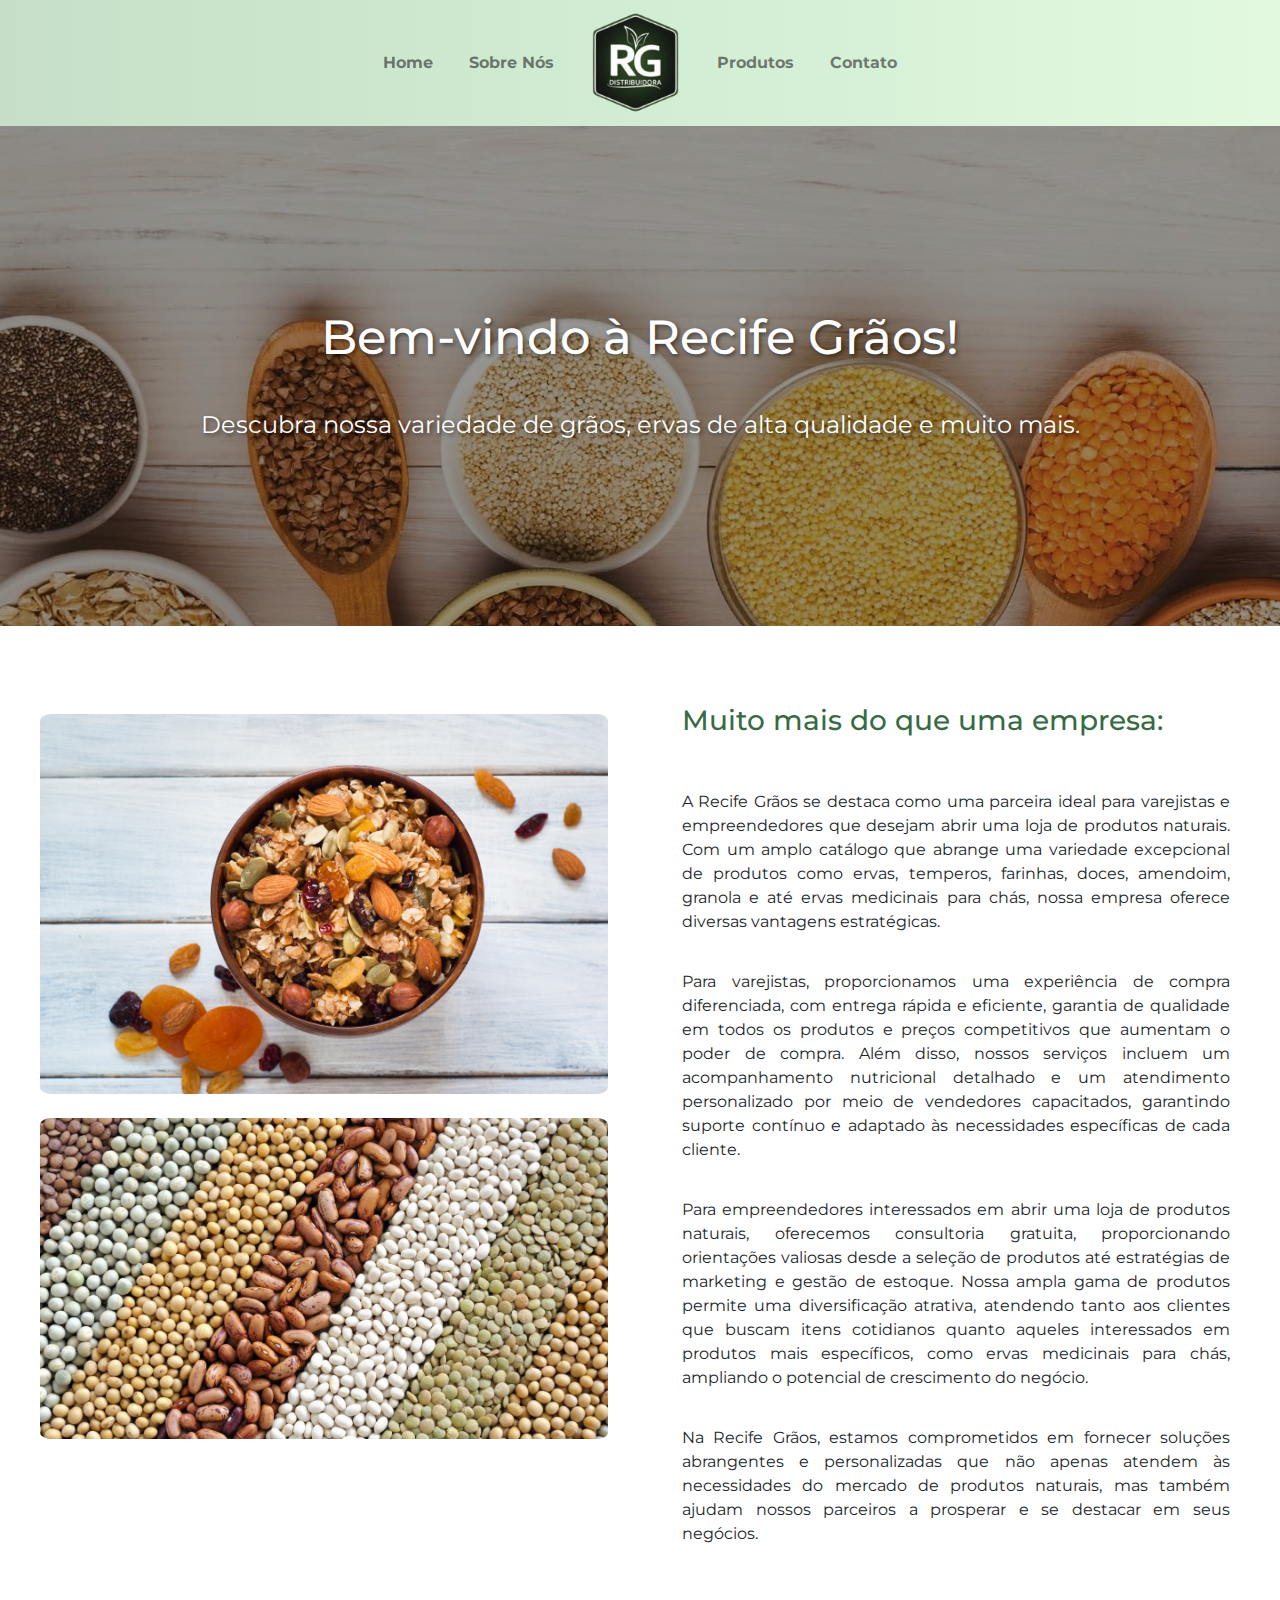
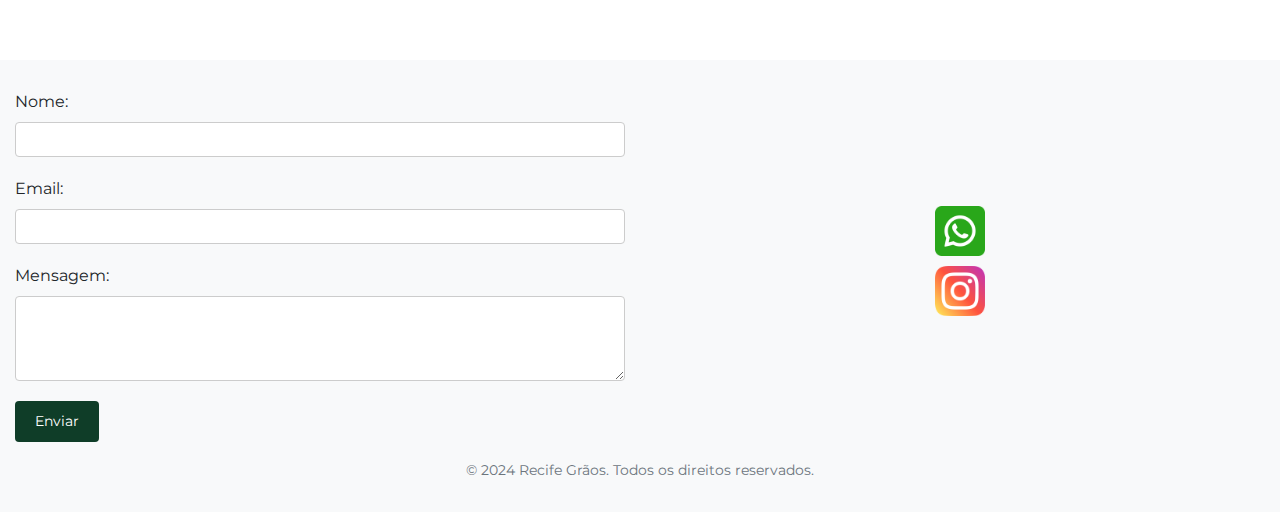
<file: index.html>
<!DOCTYPE html>
<html lang="en">
<head>
  <meta charset="UTF-8">
  <meta name="viewport" content="width=device-width, initial-scale=1.0">
  <title>Recife Grãos</title>
  <link rel="preconnect" href="https://fonts.googleapis.com">
<link rel="preconnect" href="https://fonts.gstatic.com" crossorigin>
<link href="https://fonts.googleapis.com/css2?family=Roboto:ital,wght@0,100;0,300;0,400;0,500;0,700;0,900;1,100;1,300;1,400;1,500;1,700;1,900&display=swap" rel="stylesheet">
  <link href="https://maxcdn.bootstrapcdn.com/bootstrap/4.5.2/css/bootstrap.min.css" rel="stylesheet">
  <link href="https://fonts.googleapis.com/css2?family=Montserrat:ital,wght@0,100..900;1,100..900&display=swap" rel="stylesheet">
  <link rel="stylesheet" href="https://cdnjs.cloudflare.com/ajax/libs/font-awesome/5.15.4/css/all.min.css" integrity="sha512-bxNTIf4XZl1Vt2nCvCkZgjKj6cSP7X5aA/CllcB4q6aXOYn0BskZc8M4P1B7IL0ImG+n3lFZ1dEGM7BM3Niz2Q==" crossorigin="anonymous" referrerpolicy="no-referrer" />

  <link rel="stylesheet" href="styles.css"> <!-- Link to your custom styles -->
</head>
<body>
  
   <nav class="navbar navbar-expand-lg navbar-light">
    <div class="container">
     

      <button class="navbar-toggler" type="button" data-toggle="collapse" data-target="#navbarNav" aria-controls="navbarNav" aria-expanded="false" aria-label="Toggle navigation">
        <span class="navbar-toggler-icon"></span>
      </button>
 <div class="collapse navbar-collapse" id="navbarNav">
        <ul class="navbar-nav ml-auto">
          <li class="nav-item">
            <a class="nav-link" href="index.html">Home</a>
          </li>
          <li class="nav-item">
            <a class="nav-link" href="about.html">Sobre Nós</a>
          </li>
          <li>
             <a class="navbar-brand" href="index.html">
        <img src="images/logo-2.png" alt="Recife Grãos" class="navbar-logo">
      </a>
          </li>
          <li class="nav-item">
            <a class="nav-link" href="produtos.html">Produtos</a>
          </li>
          <li class="nav-item">
            <a class="nav-link" href="#contato">Contato</a>
          </li>
        </ul>
      </div>
    </div>
  </nav>

    <!-- Main Content -->
    <header>
        <div class="container-fluid header-background">
            <div class="container">
                <div class="header-content text-center text-white">
                    <h1>Bem-vindo à Recife Grãos!</h1>
                    <p>Descubra nossa variedade de grãos, ervas de alta qualidade e muito mais.</p>
                </div>
            </div>
        </div>
    </header>

  <section class="grid grid-2-columns">
          <div>
            <br>

            <br>
            <img src="images/graos3.jpg" alt="Graos" class="img-responsive">
            <br>
            <br>
            <div>
            <img src="images/graos2.jpg" alt="Graos" class="img-responsive">
          </div>
          </div>

          

          <div>
            <a name="more"></a>
            <h2></h2>
            <h3>Muito mais do que uma empresa:</h3>
            <br>
            <p>
              A Recife Grãos se destaca como uma parceira ideal para varejistas e empreendedores que desejam abrir uma loja de produtos naturais. Com um amplo catálogo que abrange uma variedade excepcional de produtos como ervas, temperos, farinhas, doces, amendoim, granola e até ervas medicinais para chás, nossa empresa oferece diversas vantagens estratégicas.
            </p>
            <p>
             Para varejistas, proporcionamos uma experiência de compra diferenciada, com entrega rápida e eficiente, garantia de qualidade em todos os produtos e preços competitivos que aumentam o poder de compra. Além disso, nossos serviços incluem um acompanhamento nutricional detalhado e um atendimento personalizado por meio de vendedores capacitados, garantindo suporte contínuo e adaptado às necessidades específicas de cada cliente.</p>
          
          <p>
              Para empreendedores interessados em abrir uma loja de produtos naturais, oferecemos consultoria gratuita, proporcionando orientações valiosas desde a seleção de produtos até estratégias de marketing e gestão de estoque. Nossa ampla gama de produtos permite uma diversificação atrativa, atendendo tanto aos clientes que buscam itens cotidianos quanto aqueles interessados em produtos mais específicos, como ervas medicinais para chás, ampliando o potencial de crescimento do negócio.
          </p>
          <p>
               Na Recife Grãos, estamos comprometidos em fornecer soluções abrangentes e personalizadas que não apenas atendem às necessidades do mercado de produtos naturais, mas também ajudam nossos parceiros a prosperar e se destacar em seus negócios.
          </p>
          </div>
        </section>

    <footer id="contato" class="footer mt-5">
    <div class="container">
        <div class="row align-items-center">
            <div class="col-md-6">
                <!-- Contact Form -->
                <form action="submit_form.php" method="POST">
                    <div class="form-group">
                        <label for="nome">Nome:</label>
                        <input type="text" id="nome" name="nome" class="form-control" required>
                    </div>
                    <div class="form-group">
                        <label for="email">Email:</label>
                        <input type="email" id="email" name="email" class="form-control" required>
                    </div>
                    <div class="form-group">
                        <label for="mensagem">Mensagem:</label>
                        <textarea id="mensagem" name="mensagem" class="form-control" rows="3" required></textarea>
                    </div>
                    <button type="submit" class="btn btn-primary">Enviar</button>
                </form>
            </div>
            <div class="col-md-6 text-md-right mt-2 mt-md-0">
                
                <a href="https://api.whatsapp.com/send/?phone=558189177524&text&type=phone_number&app_absent=0" class="social-icon" target="_blank">
                    <img src="images/whatsapp-icon.png" alt="WhatsApp">
                </a>
                <!-- Instagram Icon -->
                <a href="https://www.instagram.com/recifegraoscomercial/" class="social-icon" target="_blank">
                    <img src="images/instagram-icon.png" alt="Instagram">
                </a>
            </div>
            <div class="col-12 text-center mt-3">
                <!-- Copyright Notice -->
                <span class="text-muted">&copy; 2024 Recife Grãos. Todos os direitos reservados.</span>
            </div>
        </div>
    </div>
</footer>




    <!-- Bootstrap and JavaScript Libraries -->
    <script src="https://code.jquery.com/jquery-3.5.1.slim.min.js"></script>
    <script src="https://cdn.jsdelivr.net/npm/@popperjs/core@2.9.2/dist/umd/popper.min.js"></script>
    <script src="https://maxcdn.bootstrapcdn.com/bootstrap/4.5.2/js/bootstrap.min.js"></script>
</body>
</html>
</file>
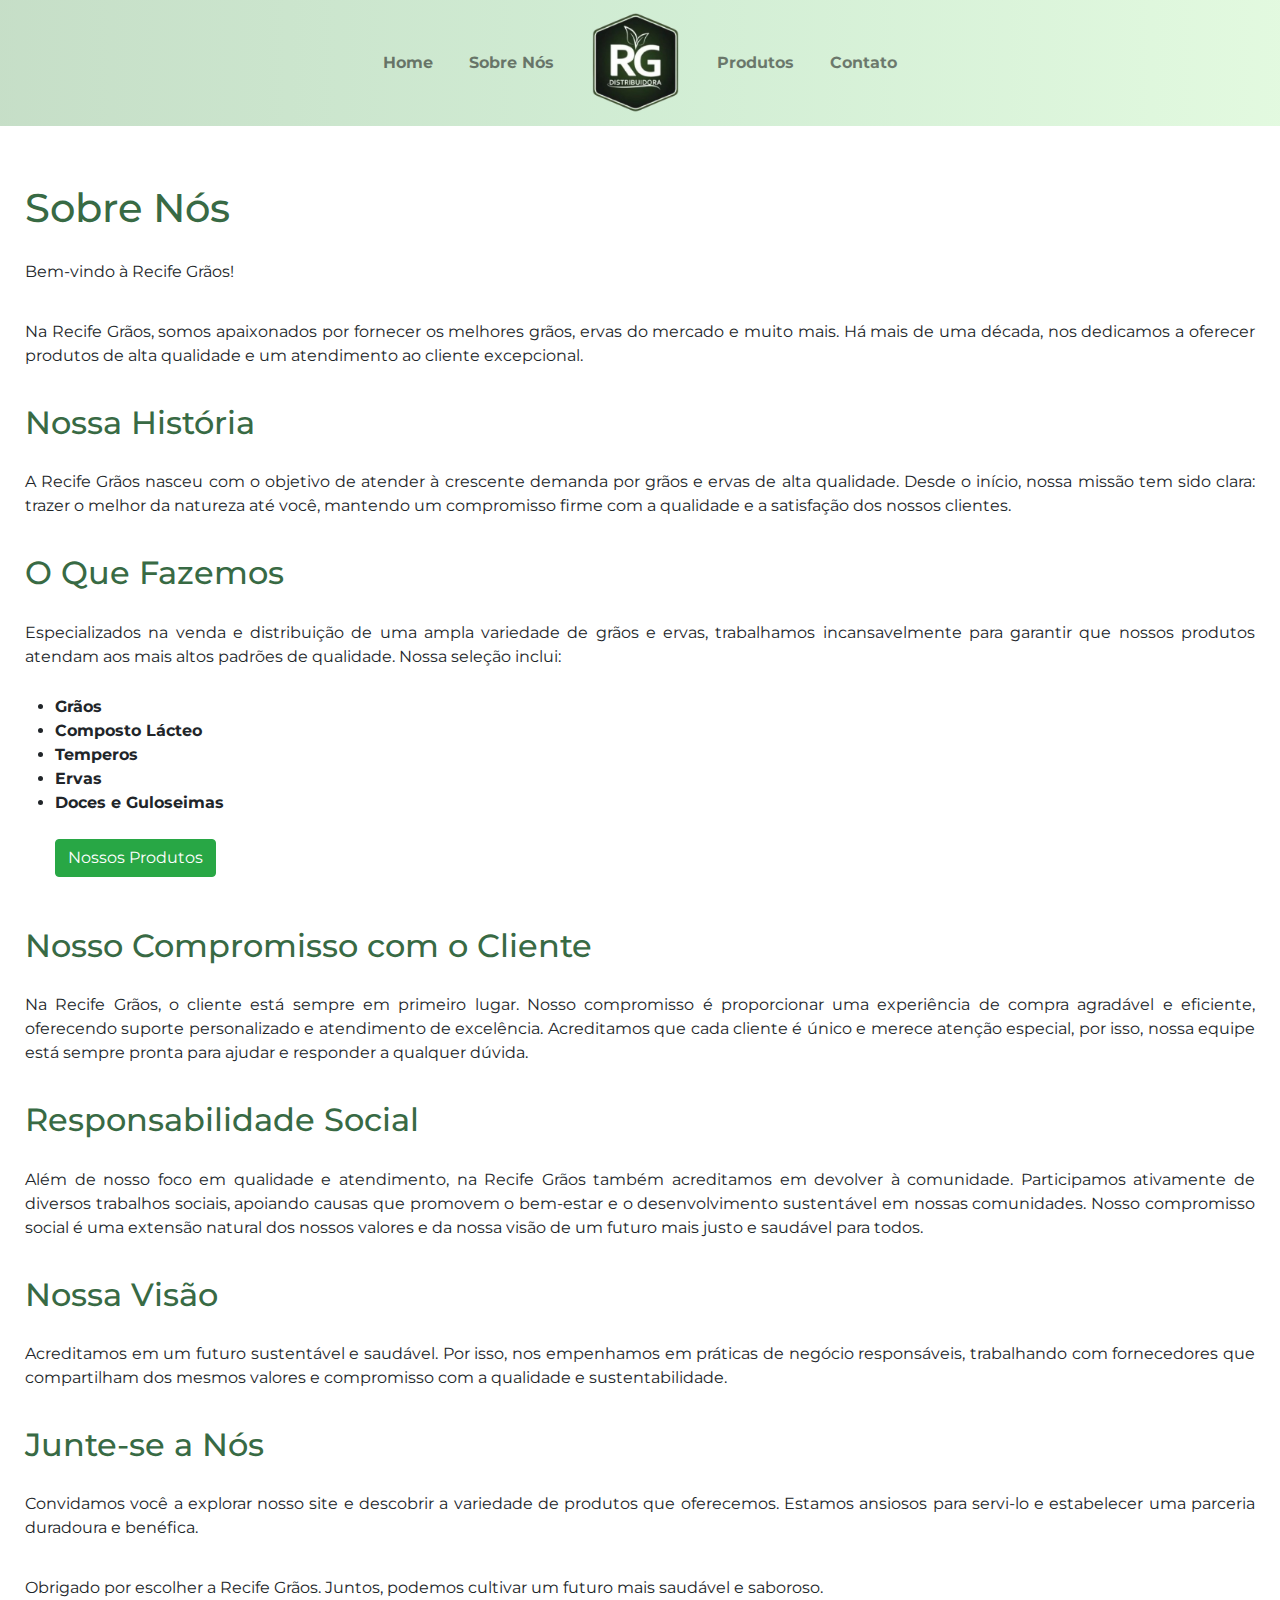
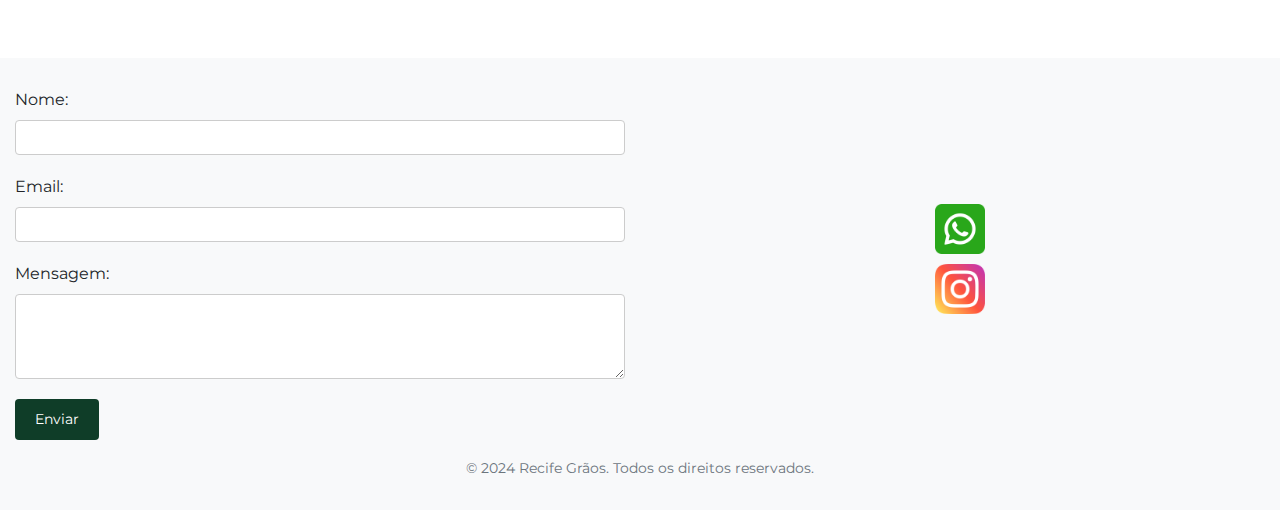
<file: about.html>
<!DOCTYPE html>
<html lang="pt-BR">
<head>
    <meta charset="UTF-8">
    <meta name="viewport" content="width=device-width, initial-scale=1.0">
    <title>Sobre Nós - Recife Grãos</title>
    <link href="https://maxcdn.bootstrapcdn.com/bootstrap/4.5.2/css/bootstrap.min.css" rel="stylesheet">
    <link rel="stylesheet" href="styles.css">
   <link rel="preconnect" href="https://fonts.googleapis.com">
<link rel="preconnect" href="https://fonts.gstatic.com" crossorigin>
<link href="https://fonts.googleapis.com/css2?family=Roboto:ital,wght@0,100;0,300;0,400;0,500;0,700;0,900;1,100;1,300;1,400;1,500;1,700;1,900&display=swap" rel="stylesheet">
<link rel="preconnect" href="https://fonts.googleapis.com">
<link rel="preconnect" href="https://fonts.gstatic.com" crossorigin>
<link href="https://fonts.googleapis.com/css2?family=Montserrat:ital,wght@0,100..900;1,100..900&display=swap" rel="stylesheet">
</head>
<body>

  <nav class="navbar navbar-expand-lg navbar-light">
    <div class="container">
     

      <button class="navbar-toggler" type="button" data-toggle="collapse" data-target="#navbarNav" aria-controls="navbarNav" aria-expanded="false" aria-label="Toggle navigation">
        <span class="navbar-toggler-icon"></span>
      </button>
 <div class="collapse navbar-collapse" id="navbarNav">
        <ul class="navbar-nav ml-auto">
          <li class="nav-item">
            <a class="nav-link" href="index.html">Home</a>
          </li>
          <li class="nav-item">
            <a class="nav-link" href="about.html">Sobre Nós</a>
          </li>
          <li>
             <a class="navbar-brand" href="index.html">
        <img src="images/logo-2.png" alt="Recife Grãos" class="navbar-logo">
      </a>
          </li>
          <li class="nav-item">
            <a class="nav-link" href="produtos.html">Produtos</a>
          </li>
          <li class="nav-item">
            <a class="nav-link" href="#contato">Contato</a>
          </li>
        </ul>
      </div>
    </div>
  </nav>

    <!-- Main Content -->
    <div class="container mt-5">
        <h1>Sobre Nós</h1>
        <p>Bem-vindo à Recife Grãos!</p>
        <p>Na Recife Grãos, somos apaixonados por fornecer os melhores grãos, ervas do mercado e muito mais. Há mais de uma década, nos dedicamos a oferecer produtos de alta qualidade e um atendimento ao cliente excepcional.</p>
        <h2>Nossa História</h2>
        <p>A Recife Grãos nasceu com o objetivo de atender à crescente demanda por grãos e ervas de alta qualidade. Desde o início, nossa missão tem sido clara: trazer o melhor da natureza até você, mantendo um compromisso firme com a qualidade e a satisfação dos nossos clientes.</p>
        <h2>O Que Fazemos</h2>
        <p>Especializados na venda e distribuição de uma ampla variedade de grãos e ervas, trabalhamos incansavelmente para garantir que nossos produtos atendam aos mais altos padrões de qualidade. Nossa seleção inclui:</p>
        <ul>
            <li><b>Grãos</b>  </li>
            <li><b>Composto Lácteo</b></li>
            <li><b>Temperos</b> </li>
            <li><b>Ervas</b> </li>
            <li><b>Doces e Guloseimas</b> </li>
            <br>

            <a href="produtos.html" class="btn btn-success">Nossos Produtos</a>
        </ul>

            
    
    <br>
        <h2>Nosso Compromisso com o Cliente</h2>
        <p>Na Recife Grãos, o cliente está sempre em primeiro lugar. Nosso compromisso é proporcionar uma experiência de compra agradável e eficiente, oferecendo suporte personalizado e atendimento de excelência. Acreditamos que cada cliente é único e merece atenção especial, por isso, nossa equipe está sempre pronta para ajudar e responder a qualquer dúvida.</p>
        <h2>Responsabilidade Social</h2>
        <p>Além de nosso foco em qualidade e atendimento, na Recife Grãos também acreditamos em devolver à comunidade. Participamos ativamente de diversos trabalhos sociais, apoiando causas que promovem o bem-estar e o desenvolvimento sustentável em nossas comunidades. Nosso compromisso social é uma extensão natural dos nossos valores e da nossa visão de um futuro mais justo e saudável para todos.</p>
        <h2>Nossa Visão</h2>
        <p>Acreditamos em um futuro sustentável e saudável. Por isso, nos empenhamos em práticas de negócio responsáveis, trabalhando com fornecedores que compartilham dos mesmos valores e compromisso com a qualidade e sustentabilidade.</p>
        <h2>Junte-se a Nós</h2>
        <p>Convidamos você a explorar nosso site e descobrir a variedade de produtos que oferecemos. Estamos ansiosos para servi-lo e estabelecer uma parceria duradoura e benéfica.</p>
        <p>Obrigado por escolher a Recife Grãos. Juntos, podemos cultivar um futuro mais saudável e saboroso.</p>
    </div>

    <footer id="contato" class="footer mt-5">
    <div class="container">
        <div class="row align-items-center">
            <div class="col-md-6">
                <!-- Contact Form -->
                <form action="submit_form.php" method="POST">
                    <div class="form-group">
                        <label for="nome">Nome:</label>
                        <input type="text" id="nome" name="nome" class="form-control" required>
                    </div>
                    <div class="form-group">
                        <label for="email">Email:</label>
                        <input type="email" id="email" name="email" class="form-control" required>
                    </div>
                    <div class="form-group">
                        <label for="mensagem">Mensagem:</label>
                        <textarea id="mensagem" name="mensagem" class="form-control" rows="3" required></textarea>
                    </div>
                    <button type="submit" class="btn btn-primary">Enviar</button>
                </form>
            </div>
            <div class="col-md-6 text-md-right mt-2 mt-md-0">
                
                <a href="https://api.whatsapp.com/send/?phone=558189177524&text&type=phone_number&app_absent=0" class="social-icon" target="_blank">
                    <img src="images/whatsapp-icon.png" alt="WhatsApp">
                </a>
                <!-- Instagram Icon -->
                <a href="https://www.instagram.com/recifegraoscomercial/" class="social-icon" target="_blank">
                    <img src="images/instagram-icon.png" alt="Instagram">
                </a>
            </div>
            <div class="col-12 text-center mt-3">
                <!-- Copyright Notice -->
                <span class="text-muted">&copy; 2024 Recife Grãos. Todos os direitos reservados.</span>
            </div>
        </div>
    </div>
</footer>

    <script src="https://code.jquery.com/jquery-3.5.1.slim.min.js"></script>
    <script src="https://cdn.jsdelivr.net/npm/@popperjs/core@2.9.2/dist/umd/popper.min.js"></script>
    <script src="https://maxcdn.bootstrapcdn.com/bootstrap/4.5.2/js/bootstrap.min.js"></script>
</body>
</html>
</file>
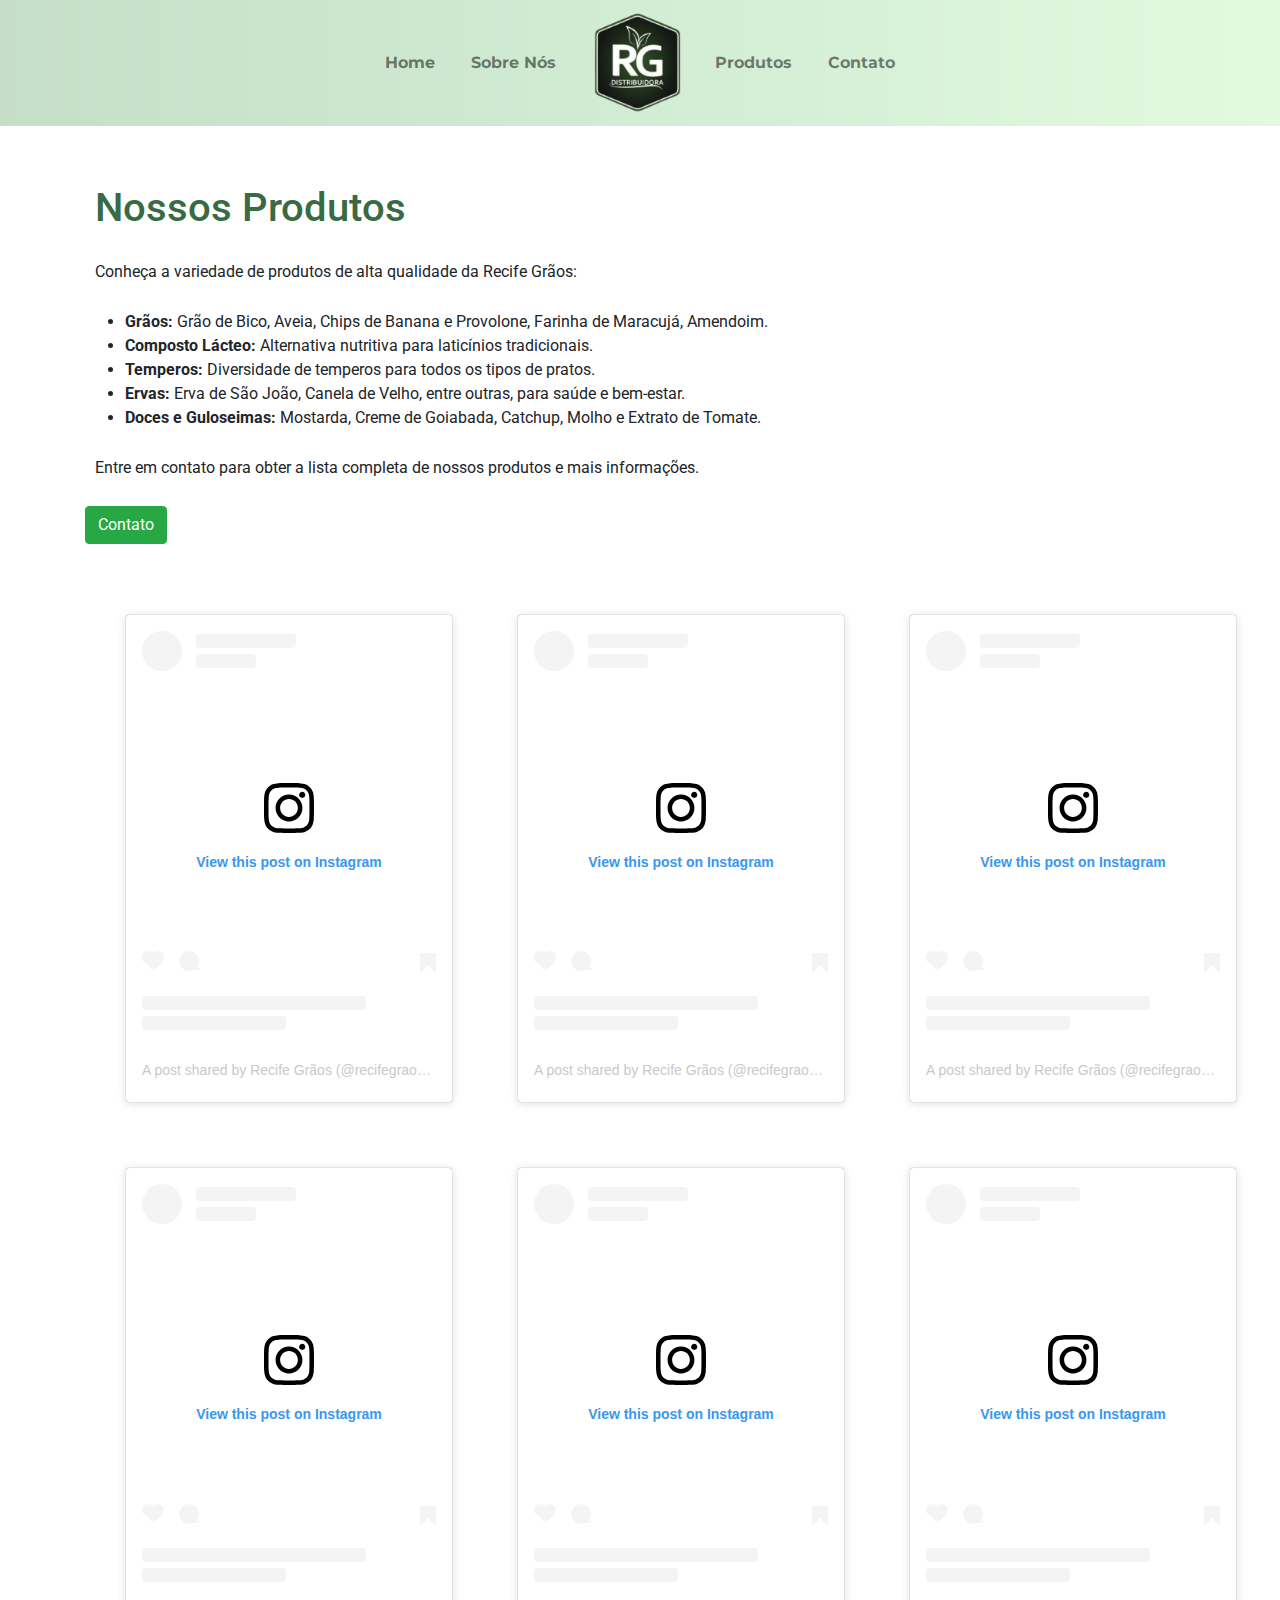
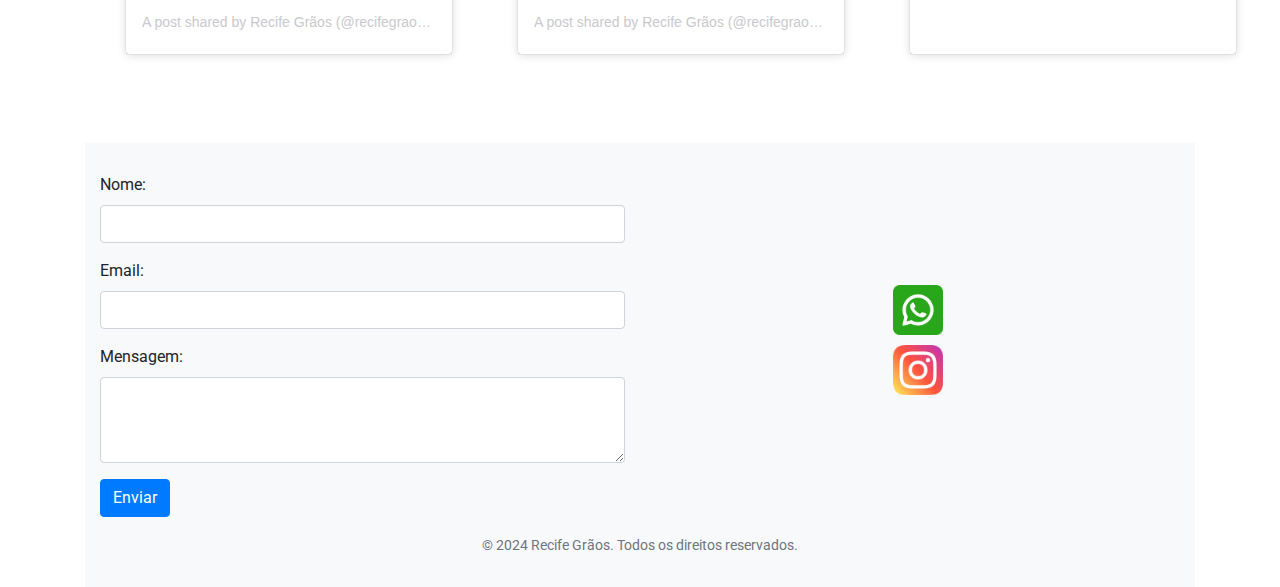
<file: produtos.html>
<!DOCTYPE html>
<html lang="pt-BR">
<head>
    <meta charset="UTF-8">
    <meta name="viewport" content="width=device-width, initial-scale=1.0">
    <title>Produtos - Recife Grãos</title>
    <link rel="stylesheet" href="styles.css">
    <link href="https://maxcdn.bootstrapcdn.com/bootstrap/4.5.2/css/bootstrap.min.css" rel="stylesheet">
    <link rel="preconnect" href="https://fonts.googleapis.com">
<link rel="preconnect" href="https://fonts.gstatic.com" crossorigin>
<link href="https://fonts.googleapis.com/css2?family=Roboto:ital,wght@0,100;0,300;0,400;0,500;0,700;0,900;1,100;1,300;1,400;1,500;1,700;1,900&display=swap" rel="stylesheet">
<link href="https://fonts.googleapis.com/css2?family=Montserrat:ital,wght@0,100..900;1,100..900&display=swap" rel="stylesheet">
</head>
<body>
 <nav class="navbar navbar-expand-lg navbar-light">
    <div class="container">
     

      <button class="navbar-toggler" type="button" data-toggle="collapse" data-target="#navbarNav" aria-controls="navbarNav" aria-expanded="false" aria-label="Toggle navigation">
        <span class="navbar-toggler-icon"></span>
      </button>
 <div class="collapse navbar-collapse" id="navbarNav">
        <ul class="navbar-nav ml-auto">
          <li class="nav-item">
            <a class="nav-link" href="index.html">Home</a>
          </li>
          <li class="nav-item">
            <a class="nav-link" href="about.html">Sobre Nós</a>
          </li>
          <li>
             <a class="navbar-brand" href="index.html">
        <img src="images/logo-2.png" alt="Recife Grãos" class="navbar-logo">
      </a>
          </li>
          <li class="nav-item">
            <a class="nav-link" href="produtos.html">Produtos</a>
          </li>
          <li class="nav-item">
            <a class="nav-link" href="#contato">Contato</a>
          </li>
        </ul>
      </div>
    </div>
  </nav>
    <!-- Main Content -->
    <div class="container mt-5">
       <h1>Nossos Produtos</h1>
<p>Conheça a variedade de produtos de alta qualidade da Recife Grãos:</p>

<ul>
    <li><b>Grãos:</b> Grão de Bico, Aveia, Chips de Banana e Provolone, Farinha de Maracujá, Amendoim.</li>
    <li><b>Composto Lácteo:</b> Alternativa nutritiva para laticínios tradicionais.</li>
    <li><b>Temperos:</b> Diversidade de temperos para todos os tipos de pratos.</li>
    <li><b>Ervas:</b> Erva de São João, Canela de Velho, entre outras, para saúde e bem-estar.</li>
    <li><b>Doces e Guloseimas:</b> Mostarda, Creme de Goiabada, Catchup, Molho e Extrato de Tomate.</li>
</ul>

<p>Entre em contato para obter a lista completa de nossos produtos e mais informações.</p>

    
    <a href="produtos.html" class="btn btn-success">Contato</a>






          
          <div class="instagram-embeds">
            <div class="grid grid-4-columns">
              <blockquote class="instagram-media" data-instgrm-permalink="https://www.instagram.com/p/Cd8_CUuO9TI/?utm_source=ig_embed&amp;utm_campaign=loading" data-instgrm-version="14" style=" background:#FFF; border:0; border-radius:3px; box-shadow:0 0 1px 0 rgba(0,0,0,0.5),0 1px 10px 0 rgba(0,0,0,0.15); margin: 1px; max-width:540px; min-width:326px; padding:0; width:99.375%; width:-webkit-calc(100% - 2px); width:calc(100% - 2px);"><div style="padding:16px;"> <a href="https://www.instagram.com/p/Cd8_CUuO9TI/?utm_source=ig_embed&amp;utm_campaign=loading" style=" background:#FFFFFF; line-height:0; padding:0 0; text-align:center; text-decoration:none; width:100%;" target="_blank"> <div style=" display: flex; flex-direction: row; align-items: center;"> <div style="background-color: #F4F4F4; border-radius: 50%; flex-grow: 0; height: 40px; margin-right: 14px; width: 40px;"></div> <div style="display: flex; flex-direction: column; flex-grow: 1; justify-content: center;"> <div style=" background-color: #F4F4F4; border-radius: 4px; flex-grow: 0; height: 14px; margin-bottom: 6px; width: 100px;"></div> <div style=" background-color: #F4F4F4; border-radius: 4px; flex-grow: 0; height: 14px; width: 60px;"></div></div></div><div style="padding: 19% 0;"></div> <div style="display:block; height:50px; margin:0 auto 12px; width:50px;"><svg width="50px" height="50px" viewBox="0 0 60 60" version="1.1" xmlns="https://www.w3.org/2000/svg" xmlns:xlink="https://www.w3.org/1999/xlink"><g stroke="none" stroke-width="1" fill="none" fill-rule="evenodd"><g transform="translate(-511.000000, -20.000000)" fill="#000000"><g><path d="M556.869,30.41 C554.814,30.41 553.148,32.076 553.148,34.131 C553.148,36.186 554.814,37.852 556.869,37.852 C558.924,37.852 560.59,36.186 560.59,34.131 C560.59,32.076 558.924,30.41 556.869,30.41 M541,60.657 C535.114,60.657 530.342,55.887 530.342,50 C530.342,44.114 535.114,39.342 541,39.342 C546.887,39.342 551.658,44.114 551.658,50 C551.658,55.887 546.887,60.657 541,60.657 M541,33.886 C532.1,33.886 524.886,41.1 524.886,50 C524.886,58.899 532.1,66.113 541,66.113 C549.9,66.113 557.115,58.899 557.115,50 C557.115,41.1 549.9,33.886 541,33.886 M565.378,62.101 C565.244,65.022 564.756,66.606 564.346,67.663 C563.803,69.06 563.154,70.057 562.106,71.106 C561.058,72.155 560.06,72.803 558.662,73.347 C557.607,73.757 556.021,74.244 553.102,74.378 C549.944,74.521 548.997,74.552 541,74.552 C533.003,74.552 532.056,74.521 528.898,74.378 C525.979,74.244 524.393,73.757 523.338,73.347 C521.94,72.803 520.942,72.155 519.894,71.106 C518.846,70.057 518.197,69.06 517.654,67.663 C517.244,66.606 516.755,65.022 516.623,62.101 C516.479,58.943 516.448,57.996 516.448,50 C516.448,42.003 516.479,41.056 516.623,37.899 C516.755,34.978 517.244,33.391 517.654,32.338 C518.197,30.938 518.846,29.942 519.894,28.894 C520.942,27.846 521.94,27.196 523.338,26.654 C524.393,26.244 525.979,25.756 528.898,25.623 C532.057,25.479 533.004,25.448 541,25.448 C548.997,25.448 549.943,25.479 553.102,25.623 C556.021,25.756 557.607,26.244 558.662,26.654 C560.06,27.196 561.058,27.846 562.106,28.894 C563.154,29.942 563.803,30.938 564.346,32.338 C564.756,33.391 565.244,34.978 565.378,37.899 C565.522,41.056 565.552,42.003 565.552,50 C565.552,57.996 565.522,58.943 565.378,62.101 M570.82,37.631 C570.674,34.438 570.167,32.258 569.425,30.349 C568.659,28.377 567.633,26.702 565.965,25.035 C564.297,23.368 562.623,22.342 560.652,21.575 C558.743,20.834 556.562,20.326 553.369,20.18 C550.169,20.033 549.148,20 541,20 C532.853,20 531.831,20.033 528.631,20.18 C525.438,20.326 523.257,20.834 521.349,21.575 C519.376,22.342 517.703,23.368 516.035,25.035 C514.368,26.702 513.342,28.377 512.574,30.349 C511.834,32.258 511.326,34.438 511.181,37.631 C511.035,40.831 511,41.851 511,50 C511,58.147 511.035,59.17 511.181,62.369 C511.326,65.562 511.834,67.743 512.574,69.651 C513.342,71.625 514.368,73.296 516.035,74.965 C517.703,76.634 519.376,77.658 521.349,78.425 C523.257,79.167 525.438,79.673 528.631,79.82 C531.831,79.965 532.853,80.001 541,80.001 C549.148,80.001 550.169,79.965 553.369,79.82 C556.562,79.673 558.743,79.167 560.652,78.425 C562.623,77.658 564.297,76.634 565.965,74.965 C567.633,73.296 568.659,71.625 569.425,69.651 C570.167,67.743 570.674,65.562 570.82,62.369 C570.966,59.17 571,58.147 571,50 C571,41.851 570.966,40.831 570.82,37.631"></path></g></g></g></svg></div><div style="padding-top: 8px;"> <div style=" color:#3897f0; font-family:Arial,sans-serif; font-size:14px; font-style:normal; font-weight:550; line-height:18px;">View this post on Instagram</div></div><div style="padding: 12.5% 0;"></div> <div style="display: flex; flex-direction: row; margin-bottom: 14px; align-items: center;"><div> <div style="background-color: #F4F4F4; border-radius: 50%; height: 12.5px; width: 12.5px; transform: translateX(0px) translateY(7px);"></div> <div style="background-color: #F4F4F4; height: 12.5px; transform: rotate(-45deg) translateX(3px) translateY(1px); width: 12.5px; flex-grow: 0; margin-right: 14px; margin-left: 2px;"></div> <div style="background-color: #F4F4F4; border-radius: 50%; height: 12.5px; width: 12.5px; transform: translateX(9px) translateY(-18px);"></div></div><div style="margin-left: 8px;"> <div style=" background-color: #F4F4F4; border-radius: 50%; flex-grow: 0; height: 20px; width: 20px;"></div> <div style=" width: 0; height: 0; border-top: 2px solid transparent; border-left: 6px solid #f4f4f4; border-bottom: 2px solid transparent; transform: translateX(16px) translateY(-4px) rotate(30deg)"></div></div><div style="margin-left: auto;"> <div style=" width: 0px; border-top: 8px solid #F4F4F4; border-right: 8px solid transparent; transform: translateY(16px);"></div> <div style=" background-color: #F4F4F4; flex-grow: 0; height: 12px; width: 16px; transform: translateY(-4px);"></div> <div style=" width: 0; height: 0; border-top: 8px solid #F4F4F4; border-left: 8px solid transparent; transform: translateY(-4px) translateX(8px);"></div></div></div> <div style="display: flex; flex-direction: column; flex-grow: 1; justify-content: center; margin-bottom: 24px;"> <div style=" background-color: #F4F4F4; border-radius: 4px; flex-grow: 0; height: 14px; margin-bottom: 6px; width: 224px;"></div> <div style=" background-color: #F4F4F4; border-radius: 4px; flex-grow: 0; height: 14px; width: 144px;"></div></div></a><p style=" color:#c9c8cd; font-family:Arial,sans-serif; font-size:14px; line-height:17px; margin-bottom:0; margin-top:8px; overflow:hidden; padding:8px 0 7px; text-align:center; text-overflow:ellipsis; white-space:nowrap;"><a href="https://www.instagram.com/p/Cd8_CUuO9TI/?utm_source=ig_embed&amp;utm_campaign=loading" style=" color:#c9c8cd; font-family:Arial,sans-serif; font-size:14px; font-style:normal; font-weight:normal; line-height:17px; text-decoration:none;" target="_blank">A post shared by Recife Grãos (@recifegraoscomercial)</a></p></div></blockquote> <script async src="//www.instagram.com/embed.js"></script>
             <blockquote class="instagram-media" data-instgrm-permalink="https://www.instagram.com/p/Cd6Qmy5uwcI/?utm_source=ig_embed&amp;utm_campaign=loading" data-instgrm-version="14" style=" background:#FFF; border:0; border-radius:3px; box-shadow:0 0 1px 0 rgba(0,0,0,0.5),0 1px 10px 0 rgba(0,0,0,0.15); margin: 1px; max-width:540px; min-width:326px; padding:0; width:99.375%; width:-webkit-calc(100% - 2px); width:calc(100% - 2px);"><div style="padding:16px;"> <a href="https://www.instagram.com/p/C6RBTUNOdH4/?utm_source=ig_embed&amp;utm_campaign=loading" style=" background:#FFFFFF; line-height:0; padding:0 0; text-align:center; text-decoration:none; width:100%;" target="_blank"> <div style=" display: flex; flex-direction: row; align-items: center;"> <div style="background-color: #F4F4F4; border-radius: 50%; flex-grow: 0; height: 40px; margin-right: 14px; width: 40px;"></div> <div style="display: flex; flex-direction: column; flex-grow: 1; justify-content: center;"> <div style=" background-color: #F4F4F4; border-radius: 4px; flex-grow: 0; height: 14px; margin-bottom: 6px; width: 100px;"></div> <div style=" background-color: #F4F4F4; border-radius: 4px; flex-grow: 0; height: 14px; width: 60px;"></div></div></div><div style="padding: 19% 0;"></div> <div style="display:block; height:50px; margin:0 auto 12px; width:50px;"><svg width="50px" height="50px" viewBox="0 0 60 60" version="1.1" xmlns="https://www.w3.org/2000/svg" xmlns:xlink="https://www.w3.org/1999/xlink"><g stroke="none" stroke-width="1" fill="none" fill-rule="evenodd"><g transform="translate(-511.000000, -20.000000)" fill="#000000"><g><path d="M556.869,30.41 C554.814,30.41 553.148,32.076 553.148,34.131 C553.148,36.186 554.814,37.852 556.869,37.852 C558.924,37.852 560.59,36.186 560.59,34.131 C560.59,32.076 558.924,30.41 556.869,30.41 M541,60.657 C535.114,60.657 530.342,55.887 530.342,50 C530.342,44.114 535.114,39.342 541,39.342 C546.887,39.342 551.658,44.114 551.658,50 C551.658,55.887 546.887,60.657 541,60.657 M541,33.886 C532.1,33.886 524.886,41.1 524.886,50 C524.886,58.899 532.1,66.113 541,66.113 C549.9,66.113 557.115,58.899 557.115,50 C557.115,41.1 549.9,33.886 541,33.886 M565.378,62.101 C565.244,65.022 564.756,66.606 564.346,67.663 C563.803,69.06 563.154,70.057 562.106,71.106 C561.058,72.155 560.06,72.803 558.662,73.347 C557.607,73.757 556.021,74.244 553.102,74.378 C549.944,74.521 548.997,74.552 541,74.552 C533.003,74.552 532.056,74.521 528.898,74.378 C525.979,74.244 524.393,73.757 523.338,73.347 C521.94,72.803 520.942,72.155 519.894,71.106 C518.846,70.057 518.197,69.06 517.654,67.663 C517.244,66.606 516.755,65.022 516.623,62.101 C516.479,58.943 516.448,57.996 516.448,50 C516.448,42.003 516.479,41.056 516.623,37.899 C516.755,34.978 517.244,33.391 517.654,32.338 C518.197,30.938 518.846,29.942 519.894,28.894 C520.942,27.846 521.94,27.196 523.338,26.654 C524.393,26.244 525.979,25.756 528.898,25.623 C532.057,25.479 533.004,25.448 541,25.448 C548.997,25.448 549.943,25.479 553.102,25.623 C556.021,25.756 557.607,26.244 558.662,26.654 C560.06,27.196 561.058,27.846 562.106,28.894 C563.154,29.942 563.803,30.938 564.346,32.338 C564.756,33.391 565.244,34.978 565.378,37.899 C565.522,41.056 565.552,42.003 565.552,50 C565.552,57.996 565.522,58.943 565.378,62.101 M570.82,37.631 C570.674,34.438 570.167,32.258 569.425,30.349 C568.659,28.377 567.633,26.702 565.965,25.035 C564.297,23.368 562.623,22.342 560.652,21.575 C558.743,20.834 556.562,20.326 553.369,20.18 C550.169,20.033 549.148,20 541,20 C532.853,20 531.831,20.033 528.631,20.18 C525.438,20.326 523.257,20.834 521.349,21.575 C519.376,22.342 517.703,23.368 516.035,25.035 C514.368,26.702 513.342,28.377 512.574,30.349 C511.834,32.258 511.326,34.438 511.181,37.631 C511.035,40.831 511,41.851 511,50 C511,58.147 511.035,59.17 511.181,62.369 C511.326,65.562 511.834,67.743 512.574,69.651 C513.342,71.625 514.368,73.296 516.035,74.965 C517.703,76.634 519.376,77.658 521.349,78.425 C523.257,79.167 525.438,79.673 528.631,79.82 C531.831,79.965 532.853,80.001 541,80.001 C549.148,80.001 550.169,79.965 553.369,79.82 C556.562,79.673 558.743,79.167 560.652,78.425 C562.623,77.658 564.297,76.634 565.965,74.965 C567.633,73.296 568.659,71.625 569.425,69.651 C570.167,67.743 570.674,65.562 570.82,62.369 C570.966,59.17 571,58.147 571,50 C571,41.851 570.966,40.831 570.82,37.631"></path></g></g></g></svg></div><div style="padding-top: 8px;"> <div style=" color:#3897f0; font-family:Arial,sans-serif; font-size:14px; font-style:normal; font-weight:550; line-height:18px;">View this post on Instagram</div></div><div style="padding: 12.5% 0;"></div> <div style="display: flex; flex-direction: row; margin-bottom: 14px; align-items: center;"><div> <div style="background-color: #F4F4F4; border-radius: 50%; height: 12.5px; width: 12.5px; transform: translateX(0px) translateY(7px);"></div> <div style="background-color: #F4F4F4; height: 12.5px; transform: rotate(-45deg) translateX(3px) translateY(1px); width: 12.5px; flex-grow: 0; margin-right: 14px; margin-left: 2px;"></div> <div style="background-color: #F4F4F4; border-radius: 50%; height: 12.5px; width: 12.5px; transform: translateX(9px) translateY(-18px);"></div></div><div style="margin-left: 8px;"> <div style=" background-color: #F4F4F4; border-radius: 50%; flex-grow: 0; height: 20px; width: 20px;"></div> <div style=" width: 0; height: 0; border-top: 2px solid transparent; border-left: 6px solid #f4f4f4; border-bottom: 2px solid transparent; transform: translateX(16px) translateY(-4px) rotate(30deg)"></div></div><div style="margin-left: auto;"> <div style=" width: 0px; border-top: 8px solid #F4F4F4; border-right: 8px solid transparent; transform: translateY(16px);"></div> <div style=" background-color: #F4F4F4; flex-grow: 0; height: 12px; width: 16px; transform: translateY(-4px);"></div> <div style=" width: 0; height: 0; border-top: 8px solid #F4F4F4; border-left: 8px solid transparent; transform: translateY(-4px) translateX(8px);"></div></div></div> <div style="display: flex; flex-direction: column; flex-grow: 1; justify-content: center; margin-bottom: 24px;"> <div style=" background-color: #F4F4F4; border-radius: 4px; flex-grow: 0; height: 14px; margin-bottom: 6px; width: 224px;"></div> <div style=" background-color: #F4F4F4; border-radius: 4px; flex-grow: 0; height: 14px; width: 144px;"></div></div></a><p style=" color:#c9c8cd; font-family:Arial,sans-serif; font-size:14px; line-height:17px; margin-bottom:0; margin-top:8px; overflow:hidden; padding:8px 0 7px; text-align:center; text-overflow:ellipsis; white-space:nowrap;"><a href="https://www.instagram.com/p/C6RBTUNOdH4/?utm_source=ig_embed&amp;utm_campaign=loading" style=" color:#c9c8cd; font-family:Arial,sans-serif; font-size:14px; font-style:normal; font-weight:normal; line-height:17px; text-decoration:none;" target="_blank">A post shared by Recife Grãos (@recifegraoscomercial)</a></p></div></blockquote> <script async src="//www.instagram.com/embed.js"></script>
            <blockquote class="instagram-media" data-instgrm-permalink="https://www.instagram.com/p/Cd5nzuIOJmu/?utm_source=ig_embed&amp;utm_campaign=loading" data-instgrm-version="14" style=" background:#FFF; border:0; border-radius:3px; box-shadow:0 0 1px 0 rgba(0,0,0,0.5),0 1px 10px 0 rgba(0,0,0,0.15); margin: 1px; max-width:540px; min-width:326px; padding:0; width:99.375%; width:-webkit-calc(100% - 2px); width:calc(100% - 2px);"><div style="padding:16px;"> <a href="https://www.instagram.com/p/CdzK9NyuKvI/?utm_source=ig_embed&amp;utm_campaign=loading" style=" background:#FFFFFF; line-height:0; padding:0 0; text-align:center; text-decoration:none; width:100%;" target="_blank"> <div style=" display: flex; flex-direction: row; align-items: center;"> <div style="background-color: #F4F4F4; border-radius: 50%; flex-grow: 0; height: 40px; margin-right: 14px; width: 40px;"></div> <div style="display: flex; flex-direction: column; flex-grow: 1; justify-content: center;"> <div style=" background-color: #F4F4F4; border-radius: 4px; flex-grow: 0; height: 14px; margin-bottom: 6px; width: 100px;"></div> <div style=" background-color: #F4F4F4; border-radius: 4px; flex-grow: 0; height: 14px; width: 60px;"></div></div></div><div style="padding: 19% 0;"></div> <div style="display:block; height:50px; margin:0 auto 12px; width:50px;"><svg width="50px" height="50px" viewBox="0 0 60 60" version="1.1" xmlns="https://www.w3.org/2000/svg" xmlns:xlink="https://www.w3.org/1999/xlink"><g stroke="none" stroke-width="1" fill="none" fill-rule="evenodd"><g transform="translate(-511.000000, -20.000000)" fill="#000000"><g><path d="M556.869,30.41 C554.814,30.41 553.148,32.076 553.148,34.131 C553.148,36.186 554.814,37.852 556.869,37.852 C558.924,37.852 560.59,36.186 560.59,34.131 C560.59,32.076 558.924,30.41 556.869,30.41 M541,60.657 C535.114,60.657 530.342,55.887 530.342,50 C530.342,44.114 535.114,39.342 541,39.342 C546.887,39.342 551.658,44.114 551.658,50 C551.658,55.887 546.887,60.657 541,60.657 M541,33.886 C532.1,33.886 524.886,41.1 524.886,50 C524.886,58.899 532.1,66.113 541,66.113 C549.9,66.113 557.115,58.899 557.115,50 C557.115,41.1 549.9,33.886 541,33.886 M565.378,62.101 C565.244,65.022 564.756,66.606 564.346,67.663 C563.803,69.06 563.154,70.057 562.106,71.106 C561.058,72.155 560.06,72.803 558.662,73.347 C557.607,73.757 556.021,74.244 553.102,74.378 C549.944,74.521 548.997,74.552 541,74.552 C533.003,74.552 532.056,74.521 528.898,74.378 C525.979,74.244 524.393,73.757 523.338,73.347 C521.94,72.803 520.942,72.155 519.894,71.106 C518.846,70.057 518.197,69.06 517.654,67.663 C517.244,66.606 516.755,65.022 516.623,62.101 C516.479,58.943 516.448,57.996 516.448,50 C516.448,42.003 516.479,41.056 516.623,37.899 C516.755,34.978 517.244,33.391 517.654,32.338 C518.197,30.938 518.846,29.942 519.894,28.894 C520.942,27.846 521.94,27.196 523.338,26.654 C524.393,26.244 525.979,25.756 528.898,25.623 C532.057,25.479 533.004,25.448 541,25.448 C548.997,25.448 549.943,25.479 553.102,25.623 C556.021,25.756 557.607,26.244 558.662,26.654 C560.06,27.196 561.058,27.846 562.106,28.894 C563.154,29.942 563.803,30.938 564.346,32.338 C564.756,33.391 565.244,34.978 565.378,37.899 C565.522,41.056 565.552,42.003 565.552,50 C565.552,57.996 565.522,58.943 565.378,62.101 M570.82,37.631 C570.674,34.438 570.167,32.258 569.425,30.349 C568.659,28.377 567.633,26.702 565.965,25.035 C564.297,23.368 562.623,22.342 560.652,21.575 C558.743,20.834 556.562,20.326 553.369,20.18 C550.169,20.033 549.148,20 541,20 C532.853,20 531.831,20.033 528.631,20.18 C525.438,20.326 523.257,20.834 521.349,21.575 C519.376,22.342 517.703,23.368 516.035,25.035 C514.368,26.702 513.342,28.377 512.574,30.349 C511.834,32.258 511.326,34.438 511.181,37.631 C511.035,40.831 511,41.851 511,50 C511,58.147 511.035,59.17 511.181,62.369 C511.326,65.562 511.834,67.743 512.574,69.651 C513.342,71.625 514.368,73.296 516.035,74.965 C517.703,76.634 519.376,77.658 521.349,78.425 C523.257,79.167 525.438,79.673 528.631,79.82 C531.831,79.965 532.853,80.001 541,80.001 C549.148,80.001 550.169,79.965 553.369,79.82 C556.562,79.673 558.743,79.167 560.652,78.425 C562.623,77.658 564.297,76.634 565.965,74.965 C567.633,73.296 568.659,71.625 569.425,69.651 C570.167,67.743 570.674,65.562 570.82,62.369 C570.966,59.17 571,58.147 571,50 C571,41.851 570.966,40.831 570.82,37.631"></path></g></g></g></svg></div><div style="padding-top: 8px;"> <div style=" color:#3897f0; font-family:Arial,sans-serif; font-size:14px; font-style:normal; font-weight:550; line-height:18px;">View this post on Instagram</div></div><div style="padding: 12.5% 0;"></div> <div style="display: flex; flex-direction: row; margin-bottom: 14px; align-items: center;"><div> <div style="background-color: #F4F4F4; border-radius: 50%; height: 12.5px; width: 12.5px; transform: translateX(0px) translateY(7px);"></div> <div style="background-color: #F4F4F4; height: 12.5px; transform: rotate(-45deg) translateX(3px) translateY(1px); width: 12.5px; flex-grow: 0; margin-right: 14px; margin-left: 2px;"></div> <div style="background-color: #F4F4F4; border-radius: 50%; height: 12.5px; width: 12.5px; transform: translateX(9px) translateY(-18px);"></div></div><div style="margin-left: 8px;"> <div style=" background-color: #F4F4F4; border-radius: 50%; flex-grow: 0; height: 20px; width: 20px;"></div> <div style=" width: 0; height: 0; border-top: 2px solid transparent; border-left: 6px solid #f4f4f4; border-bottom: 2px solid transparent; transform: translateX(16px) translateY(-4px) rotate(30deg)"></div></div><div style="margin-left: auto;"> <div style=" width: 0px; border-top: 8px solid #F4F4F4; border-right: 8px solid transparent; transform: translateY(16px);"></div> <div style=" background-color: #F4F4F4; flex-grow: 0; height: 12px; width: 16px; transform: translateY(-4px);"></div> <div style=" width: 0; height: 0; border-top: 8px solid #F4F4F4; border-left: 8px solid transparent; transform: translateY(-4px) translateX(8px);"></div></div></div> <div style="display: flex; flex-direction: column; flex-grow: 1; justify-content: center; margin-bottom: 24px;"> <div style=" background-color: #F4F4F4; border-radius: 4px; flex-grow: 0; height: 14px; margin-bottom: 6px; width: 224px;"></div> <div style=" background-color: #F4F4F4; border-radius: 4px; flex-grow: 0; height: 14px; width: 144px;"></div></div></a><p style=" color:#c9c8cd; font-family:Arial,sans-serif; font-size:14px; line-height:17px; margin-bottom:0; margin-top:8px; overflow:hidden; padding:8px 0 7px; text-align:center; text-overflow:ellipsis; white-space:nowrap;"><a href="https://www.instagram.com/p/CdzK9NyuKvI/?utm_source=ig_embed&amp;utm_campaign=loading" style=" color:#c9c8cd; font-family:Arial,sans-serif; font-size:14px; font-style:normal; font-weight:normal; line-height:17px; text-decoration:none;" target="_blank"> A post shared by Recife Grãos (@recifegraoscomercial)</a></p></div></blockquote> <script async src="//www.instagram.com/embed.js"></script>
             <blockquote class="instagram-media" data-instgrm-permalink="https://www.instagram.com/p/CdyCyfhOx9J/?utm_source=ig_embed&amp;utm_campaign=loading" data-instgrm-version="14" style=" background:#FFF; border:0; border-radius:3px; box-shadow:0 0 1px 0 rgba(0,0,0,0.5),0 1px 10px 0 rgba(0,0,0,0.15); margin: 1px; max-width:540px; min-width:326px; padding:0; width:99.375%; width:-webkit-calc(100% - 2px); width:calc(100% - 2px);"><div style="padding:16px;"> <a href="https://www.instagram.com/p/Cd8_CUuO9TI/?utm_source=ig_embed&amp;utm_campaign=loading" style=" background:#FFFFFF; line-height:0; padding:0 0; text-align:center; text-decoration:none; width:100%;" target="_blank"> <div style=" display: flex; flex-direction: row; align-items: center;"> <div style="background-color: #F4F4F4; border-radius: 50%; flex-grow: 0; height: 40px; margin-right: 14px; width: 40px;"></div> <div style="display: flex; flex-direction: column; flex-grow: 1; justify-content: center;"> <div style=" background-color: #F4F4F4; border-radius: 4px; flex-grow: 0; height: 14px; margin-bottom: 6px; width: 100px;"></div> <div style=" background-color: #F4F4F4; border-radius: 4px; flex-grow: 0; height: 14px; width: 60px;"></div></div></div><div style="padding: 19% 0;"></div> <div style="display:block; height:50px; margin:0 auto 12px; width:50px;"><svg width="50px" height="50px" viewBox="0 0 60 60" version="1.1" xmlns="https://www.w3.org/2000/svg" xmlns:xlink="https://www.w3.org/1999/xlink"><g stroke="none" stroke-width="1" fill="none" fill-rule="evenodd"><g transform="translate(-511.000000, -20.000000)" fill="#000000"><g><path d="M556.869,30.41 C554.814,30.41 553.148,32.076 553.148,34.131 C553.148,36.186 554.814,37.852 556.869,37.852 C558.924,37.852 560.59,36.186 560.59,34.131 C560.59,32.076 558.924,30.41 556.869,30.41 M541,60.657 C535.114,60.657 530.342,55.887 530.342,50 C530.342,44.114 535.114,39.342 541,39.342 C546.887,39.342 551.658,44.114 551.658,50 C551.658,55.887 546.887,60.657 541,60.657 M541,33.886 C532.1,33.886 524.886,41.1 524.886,50 C524.886,58.899 532.1,66.113 541,66.113 C549.9,66.113 557.115,58.899 557.115,50 C557.115,41.1 549.9,33.886 541,33.886 M565.378,62.101 C565.244,65.022 564.756,66.606 564.346,67.663 C563.803,69.06 563.154,70.057 562.106,71.106 C561.058,72.155 560.06,72.803 558.662,73.347 C557.607,73.757 556.021,74.244 553.102,74.378 C549.944,74.521 548.997,74.552 541,74.552 C533.003,74.552 532.056,74.521 528.898,74.378 C525.979,74.244 524.393,73.757 523.338,73.347 C521.94,72.803 520.942,72.155 519.894,71.106 C518.846,70.057 518.197,69.06 517.654,67.663 C517.244,66.606 516.755,65.022 516.623,62.101 C516.479,58.943 516.448,57.996 516.448,50 C516.448,42.003 516.479,41.056 516.623,37.899 C516.755,34.978 517.244,33.391 517.654,32.338 C518.197,30.938 518.846,29.942 519.894,28.894 C520.942,27.846 521.94,27.196 523.338,26.654 C524.393,26.244 525.979,25.756 528.898,25.623 C532.057,25.479 533.004,25.448 541,25.448 C548.997,25.448 549.943,25.479 553.102,25.623 C556.021,25.756 557.607,26.244 558.662,26.654 C560.06,27.196 561.058,27.846 562.106,28.894 C563.154,29.942 563.803,30.938 564.346,32.338 C564.756,33.391 565.244,34.978 565.378,37.899 C565.522,41.056 565.552,42.003 565.552,50 C565.552,57.996 565.522,58.943 565.378,62.101 M570.82,37.631 C570.674,34.438 570.167,32.258 569.425,30.349 C568.659,28.377 567.633,26.702 565.965,25.035 C564.297,23.368 562.623,22.342 560.652,21.575 C558.743,20.834 556.562,20.326 553.369,20.18 C550.169,20.033 549.148,20 541,20 C532.853,20 531.831,20.033 528.631,20.18 C525.438,20.326 523.257,20.834 521.349,21.575 C519.376,22.342 517.703,23.368 516.035,25.035 C514.368,26.702 513.342,28.377 512.574,30.349 C511.834,32.258 511.326,34.438 511.181,37.631 C511.035,40.831 511,41.851 511,50 C511,58.147 511.035,59.17 511.181,62.369 C511.326,65.562 511.834,67.743 512.574,69.651 C513.342,71.625 514.368,73.296 516.035,74.965 C517.703,76.634 519.376,77.658 521.349,78.425 C523.257,79.167 525.438,79.673 528.631,79.82 C531.831,79.965 532.853,80.001 541,80.001 C549.148,80.001 550.169,79.965 553.369,79.82 C556.562,79.673 558.743,79.167 560.652,78.425 C562.623,77.658 564.297,76.634 565.965,74.965 C567.633,73.296 568.659,71.625 569.425,69.651 C570.167,67.743 570.674,65.562 570.82,62.369 C570.966,59.17 571,58.147 571,50 C571,41.851 570.966,40.831 570.82,37.631"></path></g></g></g></svg></div><div style="padding-top: 8px;"> <div style=" color:#3897f0; font-family:Arial,sans-serif; font-size:14px; font-style:normal; font-weight:550; line-height:18px;">View this post on Instagram</div></div><div style="padding: 12.5% 0;"></div> <div style="display: flex; flex-direction: row; margin-bottom: 14px; align-items: center;"><div> <div style="background-color: #F4F4F4; border-radius: 50%; height: 12.5px; width: 12.5px; transform: translateX(0px) translateY(7px);"></div> <div style="background-color: #F4F4F4; height: 12.5px; transform: rotate(-45deg) translateX(3px) translateY(1px); width: 12.5px; flex-grow: 0; margin-right: 14px; margin-left: 2px;"></div> <div style="background-color: #F4F4F4; border-radius: 50%; height: 12.5px; width: 12.5px; transform: translateX(9px) translateY(-18px);"></div></div><div style="margin-left: 8px;"> <div style=" background-color: #F4F4F4; border-radius: 50%; flex-grow: 0; height: 20px; width: 20px;"></div> <div style=" width: 0; height: 0; border-top: 2px solid transparent; border-left: 6px solid #f4f4f4; border-bottom: 2px solid transparent; transform: translateX(16px) translateY(-4px) rotate(30deg)"></div></div><div style="margin-left: auto;"> <div style=" width: 0px; border-top: 8px solid #F4F4F4; border-right: 8px solid transparent; transform: translateY(16px);"></div> <div style=" background-color: #F4F4F4; flex-grow: 0; height: 12px; width: 16px; transform: translateY(-4px);"></div> <div style=" width: 0; height: 0; border-top: 8px solid #F4F4F4; border-left: 8px solid transparent; transform: translateY(-4px) translateX(8px);"></div></div></div> <div style="display: flex; flex-direction: column; flex-grow: 1; justify-content: center; margin-bottom: 24px;"> <div style=" background-color: #F4F4F4; border-radius: 4px; flex-grow: 0; height: 14px; margin-bottom: 6px; width: 224px;"></div> <div style=" background-color: #F4F4F4; border-radius: 4px; flex-grow: 0; height: 14px; width: 144px;"></div></div></a><p style=" color:#c9c8cd; font-family:Arial,sans-serif; font-size:14px; line-height:17px; margin-bottom:0; margin-top:8px; overflow:hidden; padding:8px 0 7px; text-align:center; text-overflow:ellipsis; white-space:nowrap;"><a href="https://www.instagram.com/p/Cd8_CUuO9TI/?utm_source=ig_embed&amp;utm_campaign=loading" style=" color:#c9c8cd; font-family:Arial,sans-serif; font-size:14px; font-style:normal; font-weight:normal; line-height:17px; text-decoration:none;" target="_blank">A post shared by Recife Grãos (@recifegraoscomercial)</a></p></div></blockquote> <script async src="//www.instagram.com/embed.js"></script>
             <blockquote class="instagram-media" data-instgrm-permalink="https://www.instagram.com/p/C4BiLGpug0l/?utm_source=ig_embed&amp;utm_campaign=loading" data-instgrm-version="14" style=" background:#FFF; border:0; border-radius:3px; box-shadow:0 0 1px 0 rgba(0,0,0,0.5),0 1px 10px 0 rgba(0,0,0,0.15); margin: 1px; max-width:540px; min-width:326px; padding:0; width:99.375%; width:-webkit-calc(100% - 2px); width:calc(100% - 2px);"><div style="padding:16px;"> <a href="https://www.instagram.com/p/C6RBTUNOdH4/?utm_source=ig_embed&amp;utm_campaign=loading" style=" background:#FFFFFF; line-height:0; padding:0 0; text-align:center; text-decoration:none; width:100%;" target="_blank"> <div style=" display: flex; flex-direction: row; align-items: center;"> <div style="background-color: #F4F4F4; border-radius: 50%; flex-grow: 0; height: 40px; margin-right: 14px; width: 40px;"></div> <div style="display: flex; flex-direction: column; flex-grow: 1; justify-content: center;"> <div style=" background-color: #F4F4F4; border-radius: 4px; flex-grow: 0; height: 14px; margin-bottom: 6px; width: 100px;"></div> <div style=" background-color: #F4F4F4; border-radius: 4px; flex-grow: 0; height: 14px; width: 60px;"></div></div></div><div style="padding: 19% 0;"></div> <div style="display:block; height:50px; margin:0 auto 12px; width:50px;"><svg width="50px" height="50px" viewBox="0 0 60 60" version="1.1" xmlns="https://www.w3.org/2000/svg" xmlns:xlink="https://www.w3.org/1999/xlink"><g stroke="none" stroke-width="1" fill="none" fill-rule="evenodd"><g transform="translate(-511.000000, -20.000000)" fill="#000000"><g><path d="M556.869,30.41 C554.814,30.41 553.148,32.076 553.148,34.131 C553.148,36.186 554.814,37.852 556.869,37.852 C558.924,37.852 560.59,36.186 560.59,34.131 C560.59,32.076 558.924,30.41 556.869,30.41 M541,60.657 C535.114,60.657 530.342,55.887 530.342,50 C530.342,44.114 535.114,39.342 541,39.342 C546.887,39.342 551.658,44.114 551.658,50 C551.658,55.887 546.887,60.657 541,60.657 M541,33.886 C532.1,33.886 524.886,41.1 524.886,50 C524.886,58.899 532.1,66.113 541,66.113 C549.9,66.113 557.115,58.899 557.115,50 C557.115,41.1 549.9,33.886 541,33.886 M565.378,62.101 C565.244,65.022 564.756,66.606 564.346,67.663 C563.803,69.06 563.154,70.057 562.106,71.106 C561.058,72.155 560.06,72.803 558.662,73.347 C557.607,73.757 556.021,74.244 553.102,74.378 C549.944,74.521 548.997,74.552 541,74.552 C533.003,74.552 532.056,74.521 528.898,74.378 C525.979,74.244 524.393,73.757 523.338,73.347 C521.94,72.803 520.942,72.155 519.894,71.106 C518.846,70.057 518.197,69.06 517.654,67.663 C517.244,66.606 516.755,65.022 516.623,62.101 C516.479,58.943 516.448,57.996 516.448,50 C516.448,42.003 516.479,41.056 516.623,37.899 C516.755,34.978 517.244,33.391 517.654,32.338 C518.197,30.938 518.846,29.942 519.894,28.894 C520.942,27.846 521.94,27.196 523.338,26.654 C524.393,26.244 525.979,25.756 528.898,25.623 C532.057,25.479 533.004,25.448 541,25.448 C548.997,25.448 549.943,25.479 553.102,25.623 C556.021,25.756 557.607,26.244 558.662,26.654 C560.06,27.196 561.058,27.846 562.106,28.894 C563.154,29.942 563.803,30.938 564.346,32.338 C564.756,33.391 565.244,34.978 565.378,37.899 C565.522,41.056 565.552,42.003 565.552,50 C565.552,57.996 565.522,58.943 565.378,62.101 M570.82,37.631 C570.674,34.438 570.167,32.258 569.425,30.349 C568.659,28.377 567.633,26.702 565.965,25.035 C564.297,23.368 562.623,22.342 560.652,21.575 C558.743,20.834 556.562,20.326 553.369,20.18 C550.169,20.033 549.148,20 541,20 C532.853,20 531.831,20.033 528.631,20.18 C525.438,20.326 523.257,20.834 521.349,21.575 C519.376,22.342 517.703,23.368 516.035,25.035 C514.368,26.702 513.342,28.377 512.574,30.349 C511.834,32.258 511.326,34.438 511.181,37.631 C511.035,40.831 511,41.851 511,50 C511,58.147 511.035,59.17 511.181,62.369 C511.326,65.562 511.834,67.743 512.574,69.651 C513.342,71.625 514.368,73.296 516.035,74.965 C517.703,76.634 519.376,77.658 521.349,78.425 C523.257,79.167 525.438,79.673 528.631,79.82 C531.831,79.965 532.853,80.001 541,80.001 C549.148,80.001 550.169,79.965 553.369,79.82 C556.562,79.673 558.743,79.167 560.652,78.425 C562.623,77.658 564.297,76.634 565.965,74.965 C567.633,73.296 568.659,71.625 569.425,69.651 C570.167,67.743 570.674,65.562 570.82,62.369 C570.966,59.17 571,58.147 571,50 C571,41.851 570.966,40.831 570.82,37.631"></path></g></g></g></svg></div><div style="padding-top: 8px;"> <div style=" color:#3897f0; font-family:Arial,sans-serif; font-size:14px; font-style:normal; font-weight:550; line-height:18px;">View this post on Instagram</div></div><div style="padding: 12.5% 0;"></div> <div style="display: flex; flex-direction: row; margin-bottom: 14px; align-items: center;"><div> <div style="background-color: #F4F4F4; border-radius: 50%; height: 12.5px; width: 12.5px; transform: translateX(0px) translateY(7px);"></div> <div style="background-color: #F4F4F4; height: 12.5px; transform: rotate(-45deg) translateX(3px) translateY(1px); width: 12.5px; flex-grow: 0; margin-right: 14px; margin-left: 2px;"></div> <div style="background-color: #F4F4F4; border-radius: 50%; height: 12.5px; width: 12.5px; transform: translateX(9px) translateY(-18px);"></div></div><div style="margin-left: 8px;"> <div style=" background-color: #F4F4F4; border-radius: 50%; flex-grow: 0; height: 20px; width: 20px;"></div> <div style=" width: 0; height: 0; border-top: 2px solid transparent; border-left: 6px solid #f4f4f4; border-bottom: 2px solid transparent; transform: translateX(16px) translateY(-4px) rotate(30deg)"></div></div><div style="margin-left: auto;"> <div style=" width: 0px; border-top: 8px solid #F4F4F4; border-right: 8px solid transparent; transform: translateY(16px);"></div> <div style=" background-color: #F4F4F4; flex-grow: 0; height: 12px; width: 16px; transform: translateY(-4px);"></div> <div style=" width: 0; height: 0; border-top: 8px solid #F4F4F4; border-left: 8px solid transparent; transform: translateY(-4px) translateX(8px);"></div></div></div> <div style="display: flex; flex-direction: column; flex-grow: 1; justify-content: center; margin-bottom: 24px;"> <div style=" background-color: #F4F4F4; border-radius: 4px; flex-grow: 0; height: 14px; margin-bottom: 6px; width: 224px;"></div> <div style=" background-color: #F4F4F4; border-radius: 4px; flex-grow: 0; height: 14px; width: 144px;"></div></div></a><p style=" color:#c9c8cd; font-family:Arial,sans-serif; font-size:14px; line-height:17px; margin-bottom:0; margin-top:8px; overflow:hidden; padding:8px 0 7px; text-align:center; text-overflow:ellipsis; white-space:nowrap;"><a href="https://www.instagram.com/p/C6RBTUNOdH4/?utm_source=ig_embed&amp;utm_campaign=loading" style=" color:#c9c8cd; font-family:Arial,sans-serif; font-size:14px; font-style:normal; font-weight:normal; line-height:17px; text-decoration:none;" target="_blank">A post shared by Recife Grãos (@recifegraoscomercial)</a></p></div></blockquote> <script async src="//www.instagram.com/embed.js"></script>
            <blockquote class="instagram-media" data-instgrm-permalink="https://www.instagram.com/p/CxWG1cqOsoQ/" data-instgrm-version="14" style=" background:#FFF; border:0; border-radius:3px; box-shadow:0 0 1px 0 rgba(0,0,0,0.5),0 1px 10px 0 rgba(0,0,0,0.15); margin: 1px; max-width:540px; min-width:326px; padding:0; width:99.375%; width:-webkit-calc(100% - 2px); width:calc(100% - 2px);"><div style="padding:16px;"> <a href="https://www.instagram.com/p/CdzK9NyuKvI/?utm_source=ig_embed&amp;utm_campaign=loading" style=" background:#FFFFFF; line-height:0; padding:0 0; text-align:center; text-decoration:none; width:100%;" target="_blank"> <div style=" display: flex; flex-direction: row; align-items: center;"> <div style="background-color: #F4F4F4; border-radius: 50%; flex-grow: 0; height: 40px; margin-right: 14px; width: 40px;"></div> <div style="display: flex; flex-direction: column; flex-grow: 1; justify-content: center;"> <div style=" background-color: #F4F4F4; border-radius: 4px; flex-grow: 0; height: 14px; margin-bottom: 6px; width: 100px;"></div> <div style=" background-color: #F4F4F4; border-radius: 4px; flex-grow: 0; height: 14px; width: 60px;"></div></div></div><div style="padding: 19% 0;"></div> <div style="display:block; height:50px; margin:0 auto 12px; width:50px;"><svg width="50px" height="50px" viewBox="0 0 60 60" version="1.1" xmlns="https://www.w3.org/2000/svg" xmlns:xlink="https://www.w3.org/1999/xlink"><g stroke="none" stroke-width="1" fill="none" fill-rule="evenodd"><g transform="translate(-511.000000, -20.000000)" fill="#000000"><g><path d="M556.869,30.41 C554.814,30.41 553.148,32.076 553.148,34.131 C553.148,36.186 554.814,37.852 556.869,37.852 C558.924,37.852 560.59,36.186 560.59,34.131 C560.59,32.076 558.924,30.41 556.869,30.41 M541,60.657 C535.114,60.657 530.342,55.887 530.342,50 C530.342,44.114 535.114,39.342 541,39.342 C546.887,39.342 551.658,44.114 551.658,50 C551.658,55.887 546.887,60.657 541,60.657 M541,33.886 C532.1,33.886 524.886,41.1 524.886,50 C524.886,58.899 532.1,66.113 541,66.113 C549.9,66.113 557.115,58.899 557.115,50 C557.115,41.1 549.9,33.886 541,33.886 M565.378,62.101 C565.244,65.022 564.756,66.606 564.346,67.663 C563.803,69.06 563.154,70.057 562.106,71.106 C561.058,72.155 560.06,72.803 558.662,73.347 C557.607,73.757 556.021,74.244 553.102,74.378 C549.944,74.521 548.997,74.552 541,74.552 C533.003,74.552 532.056,74.521 528.898,74.378 C525.979,74.244 524.393,73.757 523.338,73.347 C521.94,72.803 520.942,72.155 519.894,71.106 C518.846,70.057 518.197,69.06 517.654,67.663 C517.244,66.606 516.755,65.022 516.623,62.101 C516.479,58.943 516.448,57.996 516.448,50 C516.448,42.003 516.479,41.056 516.623,37.899 C516.755,34.978 517.244,33.391 517.654,32.338 C518.197,30.938 518.846,29.942 519.894,28.894 C520.942,27.846 521.94,27.196 523.338,26.654 C524.393,26.244 525.979,25.756 528.898,25.623 C532.057,25.479 533.004,25.448 541,25.448 C548.997,25.448 549.943,25.479 553.102,25.623 C556.021,25.756 557.607,26.244 558.662,26.654 C560.06,27.196 561.058,27.846 562.106,28.894 C563.154,29.942 563.803,30.938 564.346,32.338 C564.756,33.391 565.244,34.978 565.378,37.899 C565.522,41.056 565.552,42.003 565.552,50 C565.552,57.996 565.522,58.943 565.378,62.101 M570.82,37.631 C570.674,34.438 570.167,32.258 569.425,30.349 C568.659,28.377 567.633,26.702 565.965,25.035 C564.297,23.368 562.623,22.342 560.652,21.575 C558.743,20.834 556.562,20.326 553.369,20.18 C550.169,20.033 549.148,20 541,20 C532.853,20 531.831,20.033 528.631,20.18 C525.438,20.326 523.257,20.834 521.349,21.575 C519.376,22.342 517.703,23.368 516.035,25.035 C514.368,26.702 513.342,28.377 512.574,30.349 C511.834,32.258 511.326,34.438 511.181,37.631 C511.035,40.831 511,41.851 511,50 C511,58.147 511.035,59.17 511.181,62.369 C511.326,65.562 511.834,67.743 512.574,69.651 C513.342,71.625 514.368,73.296 516.035,74.965 C517.703,76.634 519.376,77.658 521.349,78.425 C523.257,79.167 525.438,79.673 528.631,79.82 C531.831,79.965 532.853,80.001 541,80.001 C549.148,80.001 550.169,79.965 553.369,79.82 C556.562,79.673 558.743,79.167 560.652,78.425 C562.623,77.658 564.297,76.634 565.965,74.965 C567.633,73.296 568.659,71.625 569.425,69.651 C570.167,67.743 570.674,65.562 570.82,62.369 C570.966,59.17 571,58.147 571,50 C571,41.851 570.966,40.831 570.82,37.631"></path></g></g></g></svg></div><div style="padding-top: 8px;"> <div style=" color:#3897f0; font-family:Arial,sans-serif; font-size:14px; font-style:normal; font-weight:550; line-height:18px;">View this post on Instagram</div></div><div style="padding: 12.5% 0;"></div> <div style="display: flex; flex-direction: row; margin-bottom: 14px; align-items: center;"><div> <div style="background-color: #F4F4F4; border-radius: 50%; height: 12.5px; width: 12.5px; transform: translateX(0px) translateY(7px);"></div> <div style="background-color: #F4F4F4; height: 12.5px; transform: rotate(-45deg) translateX(3px) translateY(1px); width: 12.5px; flex-grow: 0; margin-right: 14px; margin-left: 2px;"></div> <div style="background-color: #F4F4F4; border-radius: 50%; height: 12.5px; width: 12.5px; transform: translateX(9px) translateY(-18px);"></div></div><div style="margin-left: 8px;"> <div style=" background-color: #F4F4F4; border-radius: 50%; flex-grow: 0; height: 20px; width: 20px;"></div> <div style=" width: 0; height: 0; border-top: 2px solid transparent; border-left: 6px solid #f4f4f4; border-bottom: 2px solid transparent; transform: translateX(16px) translateY(-4px) rotate(30deg)"></div></div><div style="margin-left: auto;"> <div style=" width: 0px; border-top: 8px solid #F4F4F4; border-right: 8px solid transparent; transform: translateY(16px);"></div> <div style=" background-color: #F4F4F4; flex-grow: 0; height: 12px; width: 16px; transform: translateY(-4px);"></div> <div style=" width: 0; height: 0; border-top: 8px solid #F4F4F4; border-left: 8px solid transparent; transform: translateY(-4px) translateX(8px);"></div></div></div> <div style="display: flex; flex-direction: column; flex-grow: 1; justify-content: center; margin-bottom: 24px;"> <div style=" background-color: #F4F4F4; border-radius: 4px; flex-grow: 0; height: 14px; margin-bottom: 6px; width: 224px;"></div> <div style=" background-color: #F4F4F4; border-radius: 4px; flex-grow: 0; height: 14px; width: 144px;"></div></div></a><p style=" color:#c9c8cd; font-family:Arial,sans-serif; font-size:14px; line-height:17px; margin-bottom:0; margin-top:8px; overflow:hidden; padding:8px 0 7px; text-align:center; text-overflow:ellipsis; white-space:nowrap;"><a href="https://www.instagram.com/p/CdzK9NyuKvI/?utm_source=ig_embed&amp;utm_campaign=loading" style=" color:#c9c8cd; font-family:Arial,sans-serif; font-size:14px; font-style:normal; font-weight:normal; line-height:17px; text-decoration:none;" target="_blank"></a></p></div></blockquote> <script async src="//www.instagram.com/embed.js"></script>
           
            
          </div>
          </div>
        </section>

    <footer id="contato" class="footer mt-5">
    <div class="container">
        <div class="row align-items-center">
            <div class="col-md-6">
                <!-- Contact Form -->
                <form action="submit_form.php" method="POST">
                    <div class="form-group">
                        <label for="nome">Nome:</label>
                        <input type="text" id="nome" name="nome" class="form-control" required>
                    </div>
                    <div class="form-group">
                        <label for="email">Email:</label>
                        <input type="email" id="email" name="email" class="form-control" required>
                    </div>
                    <div class="form-group">
                        <label for="mensagem">Mensagem:</label>
                        <textarea id="mensagem" name="mensagem" class="form-control" rows="3" required></textarea>
                    </div>
                    <button type="submit" class="btn btn-primary">Enviar</button>
                </form>
            </div>
            <div class="col-md-6 text-md-right mt-2 mt-md-0">
                
                <a href="https://api.whatsapp.com/send/?phone=558189177524&text&type=phone_number&app_absent=0" class="social-icon" target="_blank">
                    <img src="images/whatsapp-icon.png" alt="WhatsApp">
                </a>
                <!-- Instagram Icon -->
                <a href="https://www.instagram.com/recifegraoscomercial/" class="social-icon" target="_blank">
                    <img src="images/instagram-icon.png" alt="Instagram">
                </a>
            </div>
            <div class="col-12 text-center mt-3">
                <!-- Copyright Notice -->
                <span class="text-muted">&copy; 2024 Recife Grãos. Todos os direitos reservados.</span>
            </div>
        </div>
    </div>
</footer>

    <script src="https://code.jquery.com/jquery-3.5.1.slim.min.js"></script>
    <script src="https://cdn.jsdelivr.net/npm/@popperjs/core@2.9.2/dist/umd/popper.min.js"></script>
    <script src="https://maxcdn.bootstrapcdn.com/bootstrap/4.5.2/js/bootstrap.min.js"></script>
</body>
</html>
</file>
<file: styles.css>
body {
   font-family: "Montserrat", sans-serif;
}

.navbar {
  background: rgb(255, 255, 255);
background: linear-gradient(90deg, rgba(99, 166, 103, 0.366) 0%, rgba(66, 180, 77, 0.243) 50%, rgba(73, 220, 54, 0.155) 100%);
  padding: 0.5rem 1rem;
  
}

.navbar-logo {
  height: 100px;
  width: auto;
  transition: transform 0.3s ease-in-out; /* Smooth animation */
  padding-left: 20px;
}

.navbar-logo:hover {
  transform: scale(1.1); /* Slightly enlarge the logo on hover */
}

.navbar-nav {
  display: flex;
  justify-content: center; /* Center the nav items */
  align-items: center;
  flex-grow: 1;
  
}

.nav-item {
  text-align: center;
  margin-left: 10px; /* Space between links */
  margin-right: 10px; /* Space between links */
  font-family: "Montserrat", sans-serif;
  font-weight: bold;
  color: black;
}

.nav-link {
  color: #000000;
  padding: 0.5rem 1rem;
  position: relative;
  overflow: hidden;
  font-family: "Montserrat", sans-serif;
}

.nav-link::before {
  content: "";
  position: absolute;
  top: 0;
  left: -100%;
  width: 100%;
  height: 100%;
  background-color: #77d38c;
  transition: left 0.3s ease-in-out;
  z-index: -1;
}

.nav-link:hover::before {
  left: 0;
}

.nav-link:hover {
  color: #ffffff;
}


/* Responsive design for mobile view */
@media (max-width: 992px) {
  .navbar-nav {
    flex-direction: column;
    text-align: center;
  }
}

/* Fixed-top adjustment */
.navbar.fixed-top {
  position: sticky;
  top: 0;
  z-index: 1030;
}

.navbar-brand {
  flex-grow: 0; /* Prevent the brand from taking up more space */
  margin-right: 20px; /* Add some space between the logo and nav items */
}
header {
    position: relative;
    background-image: url('images/graos.jpg'); /* Replace with your photo path */
    background-size: cover;
    background-position: center;
    height: 500px; /* Adjust height as needed */
    color: #ffffff; /* Text color */
    text-align: center;
    display: flex;
    justify-content: center;
    align-items: center;
    overflow: hidden; /* Ensure the overlay doesn't affect other content */
}

.top {
    position: absolute;
    bottom: 0;
    left: 0;
    right: 0;
    height: 63px; /* Height of the cut-out */
    background: inherit; /* Inherit background from header */
    clip-path: polygon(0 0, 100% 0, 100% 100%, 0 calc(100% - 63px));
}

.bottom {
    position: absolute;
    bottom: 0;
    left: 0;
    right: 0;
    height: 63px; /* Height of the cut-out */
    background: inherit; /* Inherit background from header */
    clip-path: polygon(0 0, 100% 0, 100% 100%, 0 100%);
    margin-top: -53px; /* Adjust margin to overlap top cut-out */
}


header::before {
    content: "";
    position: absolute;
    top: 0;
    left: 0;
    width: 100%;
    height: 100%;
    background-color: rgba(0, 0, 0, 0.4); /* Adjust opacity (0.4) for darkness */
    z-index: 1; /* Ensure the overlay is behind the text */
}

header h1,
header p {
    position: relative; /* Ensure text is on top of the overlay */
    z-index: 2; /* Ensure text is on top of the overlay */
    text-shadow: 2px 2px 4px rgba(0, 0, 0, 0.5); /* Optional: Text shadow for better visibility */
    color: #ffffff; /* Maintain white color */
}

header h1 {
    font-family: "Montserrat", sans-serif;
    font-size: 3rem; /* Adjust font size as needed */
    margin: 0; /* Remove any default margins */
}

header p {
    font-size: 1.5rem; /* Adjust font size as needed */
    margin-top: 20px; /* Optional: Adjust margin top */
    font-family: "Montserrat", sans-serif;
    margin-bottom: 0; /* Remove any default margins */
    text-align: center;
}
.container {
  max-width: 1400px;
  margin: 0 auto;
   
}

.text-center {
  text-align: center;
}

.grid {
    display: grid;
    grid-gap: 32px; /* Decrease gap between grid items for smaller screens */
    text-align: justify;
    padding: 20px; /* Add padding to the grid container */
}

.img-responsive {
    width: 100%; /* Ensure images take full width of their container */
    max-width: 100%; /* Ensure images do not exceed their natural size */
    height: auto; /* Maintain aspect ratio */
    border-radius: 2%;
}

.grid-2-columns {
    grid-template-columns: 1fr; /* Stack grid items into a single column on smaller screens */
}

/* Media query for tablets and smaller screens */
@media (min-width: 768px) {
    .grid {
        grid-gap: 48px; /* Increase gap between grid items for tablets */
        padding: 30px; /* Adjust padding for tablets */
    }

    .grid-2-columns {
        grid-template-columns: 1fr 1fr; /* Display two columns on tablets and larger screens */
        padding: 40px; /* Adjust padding for two-column layout */
    }
}

/* Media query for larger screens */
@media (min-width: 992px) {
    .grid {
        grid-gap: 64px; /* Default gap between grid items for larger screens */
        padding: 40px; /* Default padding for larger screens */
    }
}


h1, h2, h3 {
  color: #386a44;
  cursor: pointer;
  padding: 10px;
}

p {
  text-align: justify;
  padding: 10px;
}
.grid-3-columns {
  display: grid;
  grid-template-columns: 1fr; /* Default to a single column for smaller screens */
  grid-gap: 20px; /* Adjust the gap between grid items */
}

.grid-3-columns-with-first-narrow {
  display: grid;
  grid-template-columns: 1fr; /* Default to a single column for smaller screens */
  grid-gap: 20px; /* Adjust the gap between grid items */
}

@media (min-width: 576px) {
  .grid-3-columns {
    grid-template-columns: 1fr 1fr; /* Two columns for small screens and up */
  }
  
  .grid-3-columns-with-first-narrow {
    grid-template-columns: 1fr 1fr; /* Two columns for small screens and up */
  }
}

@media (min-width: 768px) {
  .grid-3-columns {
    grid-template-columns: 1fr 1fr 1fr; /* Three columns for medium screens and up */
  }
  
  .grid-4-columns-with-first-narrow {
    grid-template-columns: 1fr 1fr 1fr; /* Three columns for medium screens and up */
  }
}

@media (min-width: 992px) {
  .grid-4-columns {
    grid-template-columns: 1fr 1fr 1fr ; /* Four columns for large screens and up */
  }
  
  .grid-4-columns-with-first-narrow {
    grid-template-columns: 1fr 1fr 1fr ; /* Four columns for large screens and up */
  }
}

.embed {
  width: 100%;
  aspect-ratio: 1 / 1; /* Maintain a square aspect ratio for embeds */
}

.instagram-embeds {
  margin: 30px 0;
}

/* Footer styles */
.footer {
    background-color: #f8f9fa; /* Light background color */
    padding: 30px 0; /* Padding for top and bottom */
}

.social-icon {
    display: block; /* Ensure icons are displayed as block elements */
    text-align: center; /* Center align icons */
    margin-bottom: 10px; /* Optional: Add some space below icons */
}

.social-icon img {
    width: 50px; /* Set the width of the icons */
    height: auto; /* Maintain aspect ratio */
    display: inline-block; /* Ensure icons are displayed inline */
}





.footer .text-muted {
    font-size: 14px; /* Font size for copyright notice */
    color: #666; /* Color for copyright notice */
}

/* Form styles */
.form-group {
    margin-bottom: 20px; /* Bottom margin for form groups */
}

.form-control {
    width: 100%; /* Full width for form inputs */
    padding: 10px; /* Padding inside form inputs */
    font-size: 14px; /* Font size for form inputs */
    border: 1px solid #ccc; /* Border color for form inputs */
    border-radius: 4px; /* Rounded corners for form inputs */
}

textarea.form-control {
    resize: vertical; /* Allow vertical resizing for textarea */
}

.btn-primary {
    background-color: #0f3d28; /* Primary button background color */
    color: #fff; /* Button text color */
    border: none; /* Remove default button border */
    padding: 10px 20px; /* Padding inside button */
    font-size: 14px; /* Font size for button */
    cursor: pointer; /* Pointer cursor on hover */
}

.btn-primary:hover {
    background-color: #11502e; /* Darker background color on hover */
}

/* Responsive adjustments for form and footer */
@media (max-width: 768px) {
    .footer .col-md-6 {
        margin-bottom: 20px; /* Bottom margin adjustment for footer columns */
    }
}
</file>
